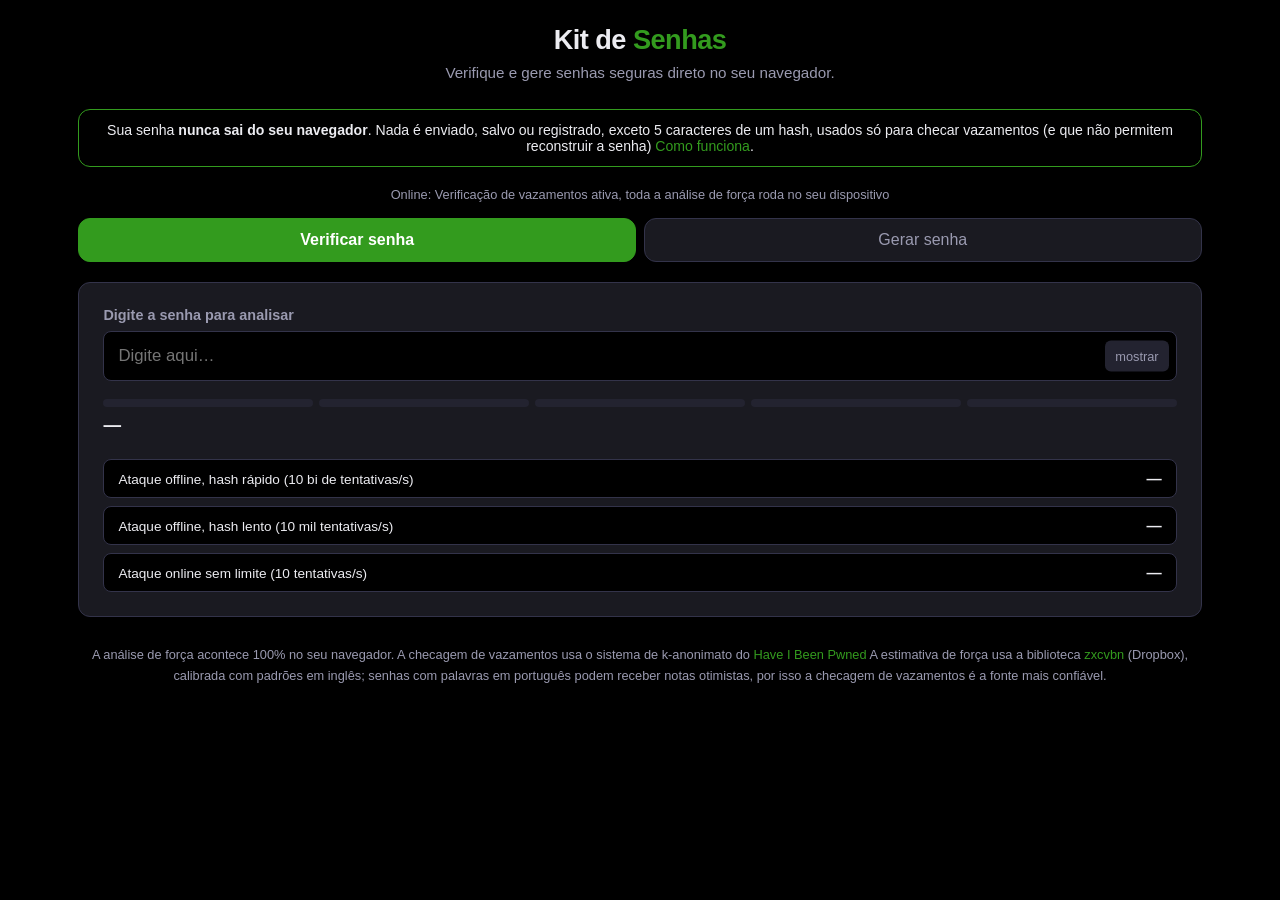
<file: index.html>
<!DOCTYPE html>
<html lang="pt-BR">
<head>
<meta charset="UTF-8">
<meta name="viewport" content="width=device-width, initial-scale=1.0">
<title>Kit de Senhas: Verifique e gere senhas seguras</title>
<meta name="description" content="Verifique a força da sua senha e gere senhas seguras. Tudo roda no seu navegador, sua senha nunca sai do seu dispositivo.">
<link rel="stylesheet" href="styles.css">
<script src="zxcvbn.js"></script>
<script src="script.js" defer></script>

</head>

<body>
<div class="container">
  <header>
    <h1>Kit de <span>Senhas</span></h1>
    <p>Verifique e gere senhas seguras direto no seu navegador.</p>
  </header>

  <div class="promise">Sua senha <strong>nunca sai do seu navegador</strong>. Nada é enviado, salvo ou registrado, exceto 5 caracteres de um hash, usados só para checar vazamentos (e que não permitem reconstruir a senha) <a href=explicacao.html class="green"> Como funciona</a>.</div>

  <div id="net-status" class="net-status"></div>

  <nav class="tabs">
    <button id="tab-btn-checker" class="active" onclick="showTab('checker')">Verificar senha</button>
    <button id="tab-btn-generator" onclick="showTab('generator')">Gerar senha</button>
  </nav>

  <!-- ABA: VERIFICAR -->
  <section id="panel-checker" class="tab-panel visible">
    <div class="card">
      <label class="field-label" for="pw-input">Digite a senha para analisar</label>
      <div class="input-wrap">
        <input type="password" id="pw-input" placeholder="Digite aqui…" autocomplete="off" spellcheck="false">
        <button class="toggle-btn" id="show-btn" onclick="toggleVisibility()">mostrar</button>
      </div>

      <div class="meter" id="meter" aria-hidden="true">
        <span></span><span></span><span></span><span></span><span></span>
      </div>
      <div class="verdict" id="verdict">—</div>

      <div class="times">
        <div class="time-row">
          <span class="label">Ataque offline, hash rápido (10 bi de tentativas/s)</span>
          <span class="value" id="time-fast">—</span>
        </div>
        <div class="time-row">
          <span class="label">Ataque offline, hash lento (10 mil tentativas/s)</span>
          <span class="value" id="time-slow">—</span>
        </div>
        <div class="time-row">
          <span class="label">Ataque online sem limite (10 tentativas/s)</span>
          <span class="value" id="time-online">—</span>
        </div>
      </div>

      <div id="flag-hibp" class="flag bad"></div>
      <div id="flag-hibp-ok" class="flag ok">Não encontramos esta senha em nenhum vazamento conhecido.</div>
      <div id="flag-hibp-err" class="flag warning">Não foi possível consultar vazamentos agora. Sua senha continua protegida, nada foi enviado.</div>

    </div>
  </section>

  <!-- ABA: GERAR -->
  <section id="panel-generator" class="tab-panel">
    <div class="card">
      <div class="gen-output" id="gen-output">Clique em gerar ↓</div>
      <div class="gen-actions">
        <button class="btn btn-primary" onclick="generate()">Gerar senha</button>
        <button class="btn btn-secondary" onclick="copyGenerated()" id="copy-btn">📋 Copiar</button>
      </div>

      <div class="slider-row">
        <div class="slider-head">
          <span class="field-label" style="margin:0">Tamanho</span>
          <span class="length-value" id="length-value">16</span>
        </div>
        <input type="range" id="length-slider" min="8" max="64" value="16" oninput="onLengthChange()">
      </div>

      <div class="option-row">
        <label for="opt-lower">Letras minúsculas (a–z)</label>
        <input type="checkbox" id="opt-lower" checked onchange="regenerateIfValid()">
      </div>
      <div class="option-row">
        <label for="opt-upper">Letras maiúsculas (A–Z)</label>
        <input type="checkbox" id="opt-upper" checked onchange="regenerateIfValid()">
      </div>
      <div class="option-row">
        <label for="opt-digits">Números (0–9)</label>
        <input type="checkbox" id="opt-digits" checked onchange="regenerateIfValid()">
      </div>
      <div class="option-row">
        <label for="opt-special">Caracteres especiais (!@#$%…)</label>
        <input type="checkbox" id="opt-special" checked onchange="regenerateIfValid()">
      </div>
      <div class="option-row">
        <label for="opt-ensure">Garantir pelo menos 1 de cada tipo selecionado</label>
        <input type="checkbox" id="opt-ensure" checked onchange="regenerateIfValid()">
      </div>
    </div>
  </section>

  <footer>
    <p>A análise de força acontece 100% no seu navegador. A checagem de vazamentos usa o sistema de k-anonimato do <a href="https://haveibeenpwned.com" target="_blank" rel="noopener">Have I Been Pwned</a> A estimativa de força usa a biblioteca <a href="https://github.com/dropbox/zxcvbn" target="_blank" rel="noopener">zxcvbn</a> (Dropbox), calibrada com padrões em inglês; senhas com palavras em português podem receber notas otimistas, por isso a checagem de vazamentos é a fonte mais confiável.</p>
  </footer>
</div>

</body>
</html>
</file>
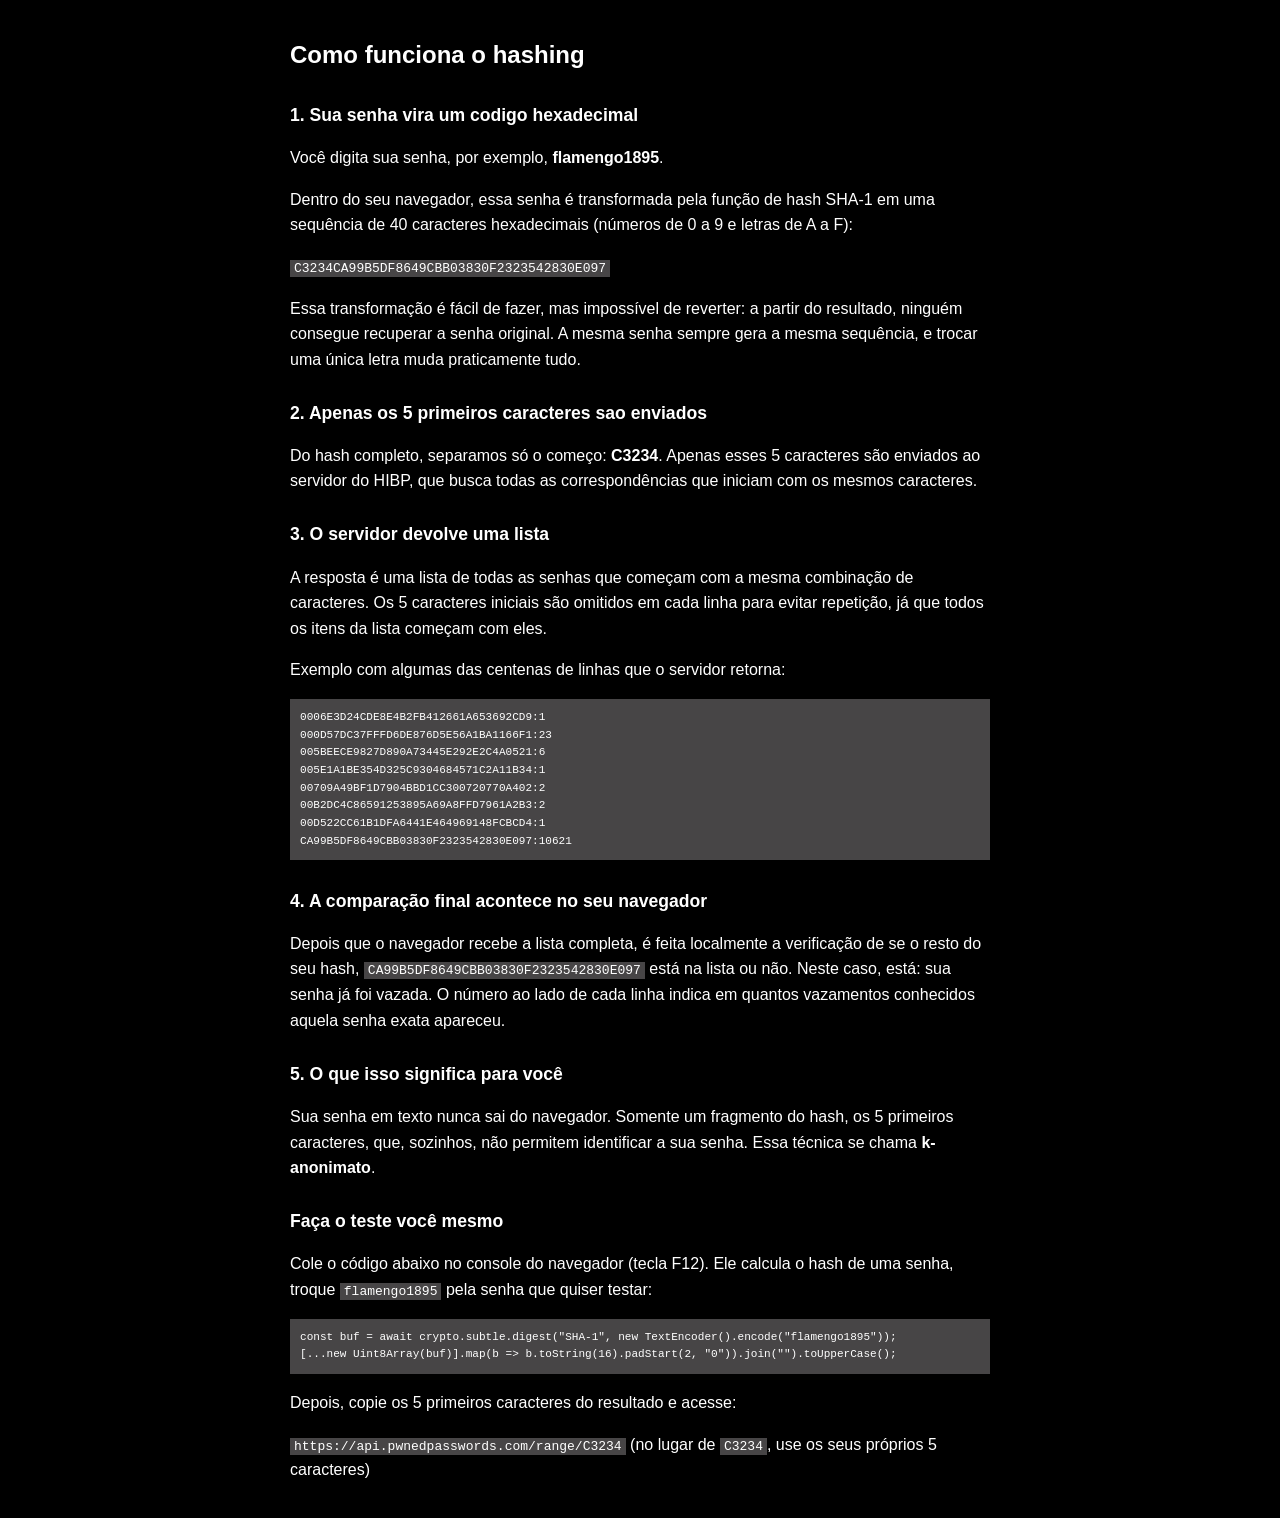
<file: explicacao.html>
<!DOCTYPE html>
<html lang="pt-BR">
<head>
<meta charset="UTF-8">
<meta name="viewport" content="width=device-width, initial-scale=1.0">
<title>Explicação: como funciona o hashing</title>
<style>
  body {
    font-family: Arial, Helvetica, sans-serif;
    background: black;
    color: white;
    max-width: 700px;
    margin: 0 auto;
    padding: 20px;
    line-height: 1.6;
  }
  h1 { font-size: 1.5em; }
  h2 { font-size: 1.1em; margin-top: 1.5em; }
  code {
    background: #474546;
    padding: 1px 4px;
  }
  pre {
    background: #474546;
    padding: 10px;
    overflow-x: auto;
    font-size: 0.85em;
  }
</style>
</head>

<body>

<h1>Como funciona o hashing</h1>

<h2>1. Sua senha vira um codigo hexadecimal</h2>
<p>Você digita sua senha, por exemplo, <strong>flamengo1895</strong>.</p>
<p>Dentro do seu navegador, essa senha é transformada pela função de hash SHA-1 em uma sequência de 40 caracteres hexadecimais (números de 0 a 9 e letras de A a F):</p>
<p><code>C3234CA99B5DF8649CBB03830F2323542830E097</code></p>
<p>Essa transformação é fácil de fazer, mas impossível de reverter: a partir do resultado, ninguém consegue recuperar a senha original. A mesma senha sempre gera a mesma sequência, e trocar uma única letra muda praticamente tudo.</p>

<h2>2. Apenas os 5 primeiros caracteres sao enviados</h2>
<p>Do hash completo, separamos só o começo: <strong>C3234</strong>. Apenas esses 5 caracteres são enviados ao servidor do HIBP, que busca todas as correspondências que iniciam com os mesmos caracteres.</p>

<h2>3. O servidor devolve uma lista</h2>
<p>A resposta é uma lista de todas as senhas que começam com a mesma combinação de caracteres. Os 5 caracteres iniciais são omitidos em cada linha para evitar repetição, já que todos os itens da lista começam com eles.</p>
<p>Exemplo com algumas das centenas de linhas que o servidor retorna:</p>
<pre>0006E3D24CDE8E4B2FB412661A653692CD9:1
000D57DC37FFFD6DE876D5E56A1BA1166F1:23
005BEECE9827D890A73445E292E2C4A0521:6
005E1A1BE354D325C9304684571C2A11B34:1
00709A49BF1D7904BBD1CC300720770A402:2
00B2DC4C86591253895A69A8FFD7961A2B3:2
00D522CC61B1DFA6441E464969148FCBCD4:1
CA99B5DF8649CBB03830F2323542830E097:10621</pre>

<h2>4. A comparação final acontece no seu navegador</h2>
<p>Depois que o navegador recebe a lista completa, é feita localmente a verificação de se o resto do seu hash, <code>CA99B5DF8649CBB03830F2323542830E097</code> está na lista ou não. Neste caso, está: sua senha já foi vazada. O número ao lado de cada linha indica em quantos vazamentos conhecidos aquela senha exata apareceu.</p>

<h2>5. O que isso significa para você</h2>
<p>Sua senha em texto nunca sai do navegador. Somente um fragmento do hash, os 5 primeiros caracteres, que, sozinhos, não permitem identificar a sua senha. Essa técnica se chama <strong>k-anonimato</strong>.</p>

<h2>Faça o teste você mesmo</h2>
<p>Cole o código abaixo no console do navegador (tecla F12). Ele calcula o hash de uma senha, troque <code>flamengo1895</code> pela senha que quiser testar:</p>
<pre>const buf = await crypto.subtle.digest("SHA-1", new TextEncoder().encode("flamengo1895"));
[...new Uint8Array(buf)].map(b => b.toString(16).padStart(2, "0")).join("").toUpperCase();</pre>
<p>Depois, copie os 5 primeiros caracteres do resultado e acesse:</p>
<p><code>https://api.pwnedpasswords.com/range/C3234</code> (no lugar de <code>C3234</code>, use os seus próprios 5 caracteres)</p>

</body>
</html>
</file>
<file: styles.css>
:root {
    --bg: #000000;
    --surface: #1a1a21;
    --surface-2: #232330;
    --border: #33334a;
    --text: #ececf1;
    --muted: #9a9ab0;
    --accent: #339B1E;
    --red: #ff5470;
    --orange: #ff9f43;
    --yellow: #f9c74f;
    --green: #06d6a0;
    --radius: 12px;
  }
  * { box-sizing: border-box; margin: 0; padding: 0; }
  body {
    font-family: -apple-system, BlinkMacSystemFont, "Segoe UI", Roboto, Helvetica, Arial, sans-serif;
    background: var(--bg);
    color: var(--text);
    min-height: 100vh;
    display: flex;
    justify-content: center;
    padding: 24px 16px 48px;
  }
  .container { width: 90%; }
  header { text-align: center; margin-bottom: 28px; }
  header h1 { font-size: 1.7rem; letter-spacing: -0.02em; }
  header h1 span { color: var(--accent); }
  header p { color: var(--muted); margin-top: 8px; font-size: 0.95rem; }

  .promise {
    background: #000000;
    border: 1px solid var(--accent);
    border-radius: var(--radius);
    padding: 12px 16px;
    font-size: 0.88rem;
    text-align: center;
    margin-bottom: 20px;
    color: var(--text);
  }

  .net-status {
    text-align: center;
    font-size: 0.8rem;
    color: var(--muted);
    margin-bottom: 16px;
    }

  .tabs { display: flex; gap: 8px; margin-bottom: 20px; }
  .tabs button {
    flex: 1;
    padding: 12px;
    background: var(--surface);
    border: 1px solid var(--border);
    color: var(--muted);
    border-radius: var(--radius);
    font-size: 1rem;
    cursor: pointer;
    transition: all 0.15s ease;
  }
  .tabs button.active {
    background: var(--accent);
    border-color: var(--accent);
    color: #fff;
    font-weight: 600;
  }

  .card {
    background: var(--surface);
    border: 1px solid var(--border);
    border-radius: var(--radius);
    padding: 24px;
  }
  .tab-panel { display: none; }
  .tab-panel.visible { display: block; }

  label.field-label { display: block; font-size: 0.9rem; color: var(--muted); margin-bottom: 8px; font-weight: 600; }

  .input-wrap { position: relative; }
  #pw-input {
    width: 100%;
    padding: 14px 84px 14px 14px;
    font-size: 1.05rem;
    background: var(--bg);
    border: 1px solid var(--border);
    border-radius: 8px;
    color: var(--text);
    outline: none;
  }
  #pw-input:focus { border-color: var(--accent); }
  .toggle-btn {
    position: absolute;
    right: 8px;
    top: 50%;
    transform: translateY(-50%);
    background: var(--surface-2);
    border: none;
    color: var(--muted);
    padding: 8px 10px;
    border-radius: 6px;
    cursor: pointer;
    font-size: 0.8rem;
  }
  .toggle-btn:hover { color: var(--text); }

  /* medidor de força */
  .meter { display: flex; gap: 6px; margin: 18px 0 8px; }
  .meter span {
    flex: 1;
    height: 8px;
    border-radius: 4px;
    background: var(--surface-2);
    transition: background 0.2s ease;
  }
  .meter .on-1 { background: var(--red); }
  .meter .on-2 { background: var(--red); }
  .meter .on-3 { background: var(--orange); }
  .meter .on-4 { background: var(--green); }
  .meter .on-5 { background: var(--green); }

  .verdict { font-size: 1.1rem; font-weight: 700; min-height: 1.5em; margin-bottom: 4px; }
  .v-0 { color: var(--red); }
  .v-1 { color: var(--red); }
  .v-2 { color: var(--orange); }
  .v-3 { color: var(--yellow); }
  .v-4 { color: var(--green); }

  .times { margin-top: 18px; display: grid; gap: 8px; }
  .time-row {
    display: flex;
    justify-content: space-between;
    align-items: baseline;
    background: var(--bg);
    border: 1px solid var(--border);
    border-radius: 8px;
    padding: 10px 14px;
  }
  .time-row .label { color: var(--text); font-size: 0.85rem; }
  .time-row .value { font-weight: 700; font-size: 0.95rem; }

.verdict.waiting { color: var(--muted); font-weight: 400; }

  .flag {
    margin-top: 14px;
    padding: 12px 14px;
    border-radius: 8px;
    font-size: 0.9rem;
    display: none;
  }
  .flag.show { display: block; }
  .flag.bad { background: rgba(255, 84, 112, 0.12); border: 1px solid var(--red); }
  .flag.warning {  background: rgba(255, 209, 102, 0.12); border: 1px solid var(--yellow) }
  .flag.ok { background: rgba(6, 214, 160, 0.1); border: 1px solid var(--green); }

  /* gerador */
  .gen-output {
    background: var(--bg);
    border: 1px solid var(--border);
    border-radius: 8px;
    padding: 14px;
    font-family: ui-monospace, SFMono-Regular, Menlo, Consolas, monospace;
    font-size: 1.15rem;
    word-break: break-all;
    min-height: 3.2em;
    display: flex;
    align-items: center;
    margin-bottom: 14px;
  }
  .gen-actions { display: flex; gap: 10px; margin-bottom: 22px; }
  .btn {
    flex: 1;
    padding: 12px;
    border-radius: 8px;
    border: none;
    font-size: 0.95rem;
    font-weight: 600;
    cursor: pointer;
    transition: filter 0.15s ease;
  }
  .btn-primary { background: var(--accent); color: #fff; }
  .btn-secondary { background: var(--surface-2); color: var(--text); border: 1px solid var(--border); }
  .btn:hover { filter: brightness(1.15); }
  .btn:active { filter: brightness(0.9); }

  .option-row {
    display: flex;
    align-items: center;
    justify-content: space-between;
    padding: 10px 0;
    border-bottom: 1px solid var(--border);
  }
  .option-row:last-of-type { border-bottom: none; }
  .option-row label { font-size: 0.95rem; cursor: pointer; flex: 1; }
  .option-row input[type="checkbox"] {
    width: 20px;
    height: 20px;
    accent-color: var(--accent);
    cursor: pointer;
  }
  .slider-row { padding: 14px 0 6px; }
  .slider-row .slider-head { display: flex; justify-content: space-between; margin-bottom: 10px; }
  .slider-head .length-value { font-weight: 700; color: var(--accent); }
  input[type="range"] { width: 100%; accent-color: var(--accent); }

  footer {
    margin-top: 28px;
    font-size: 0.8rem;
    color: var(--muted);
    line-height: 1.6;
    text-align: center;
  }
  a { color: var(--accent); text-decoration: none; }
  a:hover { text-decoration: underline; }

  @media (max-width: 480px) {
    .card { padding: 18px; }
    header h1 { font-size: 1.4rem; }
    .time-row { flex-direction: column; gap: 2px; }
  }
</file>
